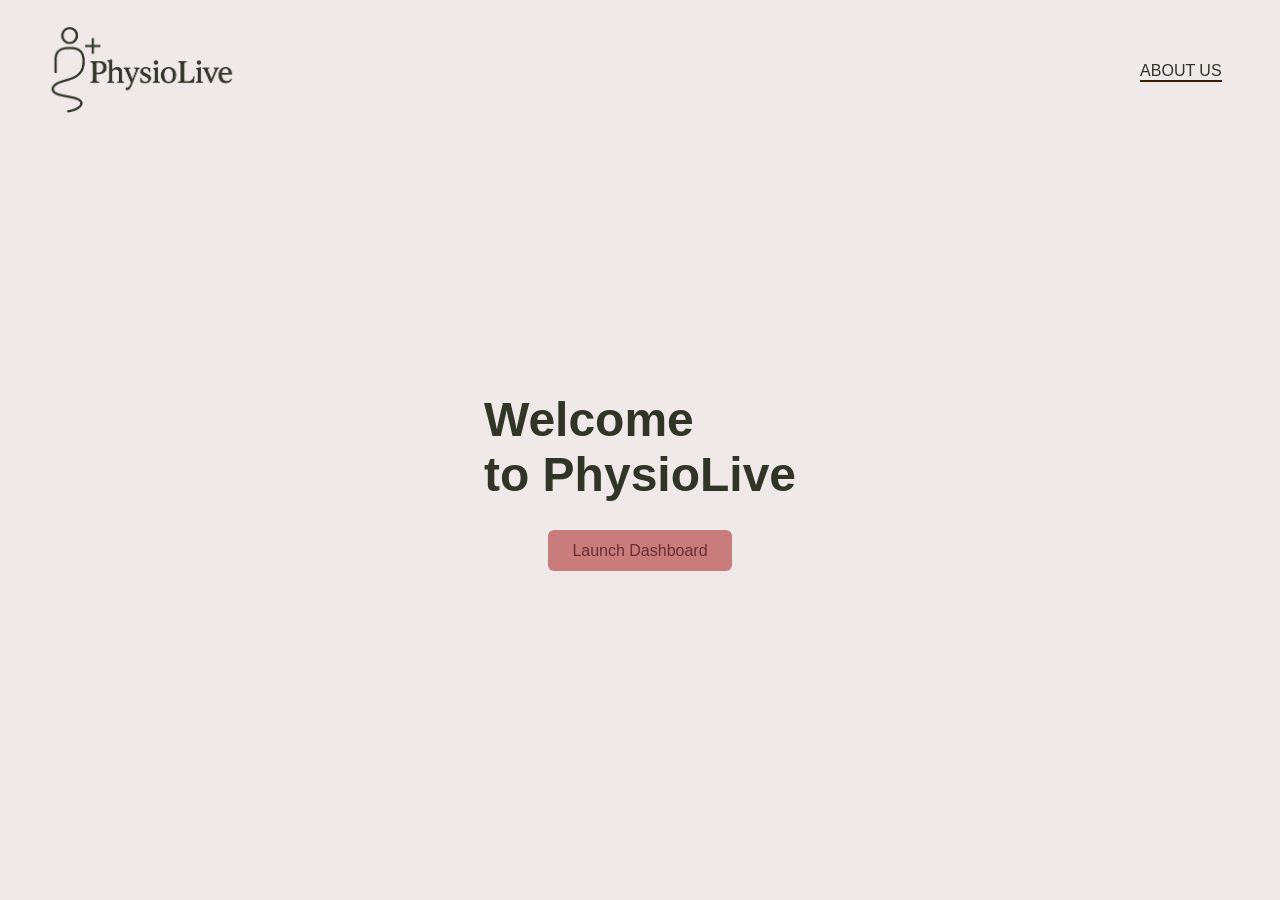
<file: src/index.html>
<!DOCTYPE html>
<html>
<head>
  <title>PhysioLive</title>
  <link rel="stylesheet" href="style.css">
  <meta charset="UTF-8" />
  <meta name="viewport" content="width=device-width, initial-scale=1.0" />
</head>
<body>

  <!-- Navbar -->
  <div class="navbar">
      <div class="navbar-logo">
          <a href="index.html">
              <img src="../assets/physiolive.png" alt="PhysioLive">
          </a>
      </div>
      <div class="navbar-buttons">
          <ul>
              <li><a href="about.html">About Us</a></li>
          </ul>
      </div>
  </div>

  <!-- Main Hero Section -->
  <div class="hero">
    <div class="hero-content">
      <h1>Welcome<br>to PhysioLive</h1>
      <a href="dashboard.html" class="btn-primary">Launch Dashboard</a>
    </div>
  </div>

</body>
</html>
</file>
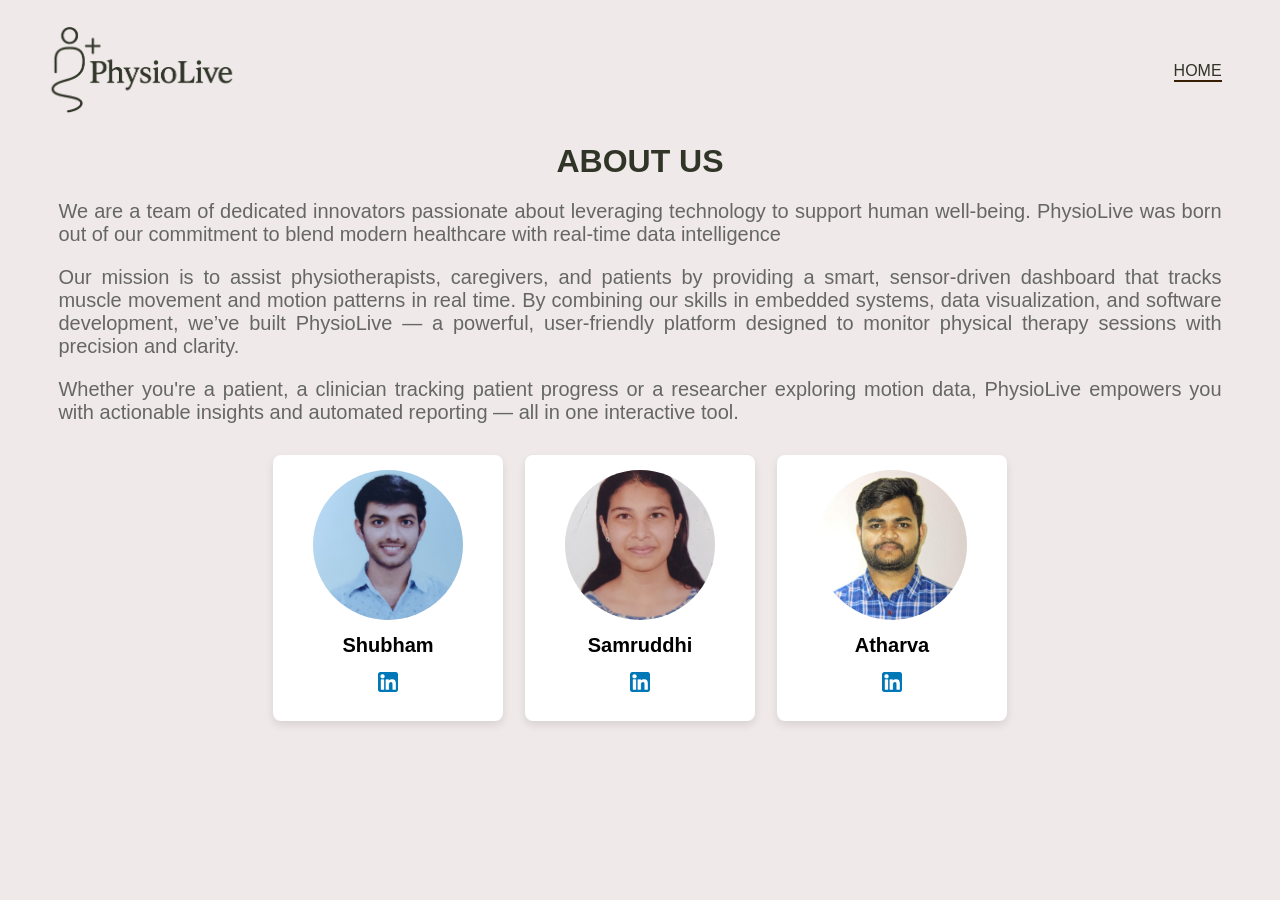
<file: src/about.html>
<!DOCTYPE html>
<html>
<head>
  <title>About Us | PhysioLive</title>
  <link rel="stylesheet" href="style.css">
</head>
<body>
    <div class="navbar">
        <div class="navbar-logo">
            <a href="index.html"><img src="../assets/physiolive.png" alt="PhysioLive"></a>
        </div>
        <div class="navbar-buttons">
            <ul>
                <li><a href="index.html">Home</a></li>
            </ul>
        </div>
    </div>
        <div class="awareness">
            <h1>ABOUT US</h1>
            <p class="description">We are a team of dedicated innovators passionate about leveraging technology to support human well-being. PhysioLive was born out of our commitment to blend modern healthcare with real-time data intelligence</p>
            <p class="description">Our mission is to assist physiotherapists, caregivers, and patients by providing a smart, sensor-driven dashboard that tracks muscle movement and motion patterns in real time. By combining our skills in embedded systems, data visualization, and software development, we’ve built PhysioLive — a powerful, user-friendly platform designed to monitor physical therapy sessions with precision and clarity.</p>
            <p class="description">Whether you're a patient, a clinician tracking patient progress or a researcher exploring motion data, PhysioLive empowers you with actionable insights and automated reporting — all in one interactive tool.</p>
        </div>
        <section>
        <div class="creator">
            <img src="../assets/abt1.jpg" alt="Shubham">
            <h2 style="font-size: 20px; font-style: bold;">Shubham</h2>
            <div class="social-icons">
                <div class="social-icon"><a href="https://www.linkedin.com/pub/dir/Shubham/"><img src="../assets/linkedin.png"></a></div>
            </div>
        </div>

        <div class="creator">
            <img src="../assets/abt2.jpg" alt="Samruddhi">
            <h2 style="font-size: 20px; font-style: bold;">Samruddhi</h2>
            <div class="social-icons">
                <div class="social-icon"><a href="https://www.linkedin.com/pub/dir/Samruddhi/"><img src="../assets/linkedin.png"></a></div>
            </div>
        </div>

         <div class="creator">
            <img src="../assets/abt3.jpg" alt="Atharva">
            <h2 style="font-size: 20px; font-style: bold;">Atharva</h2>
            <div class="social-icons">
                <div class="social-icon"><a href="https://www.linkedin.com/pub/dir/Atharva/"><img src="../assets/linkedin.png"></a></div>
            </div>
        </div>
    </section>
    </div>           
</body>
</html>
</file>
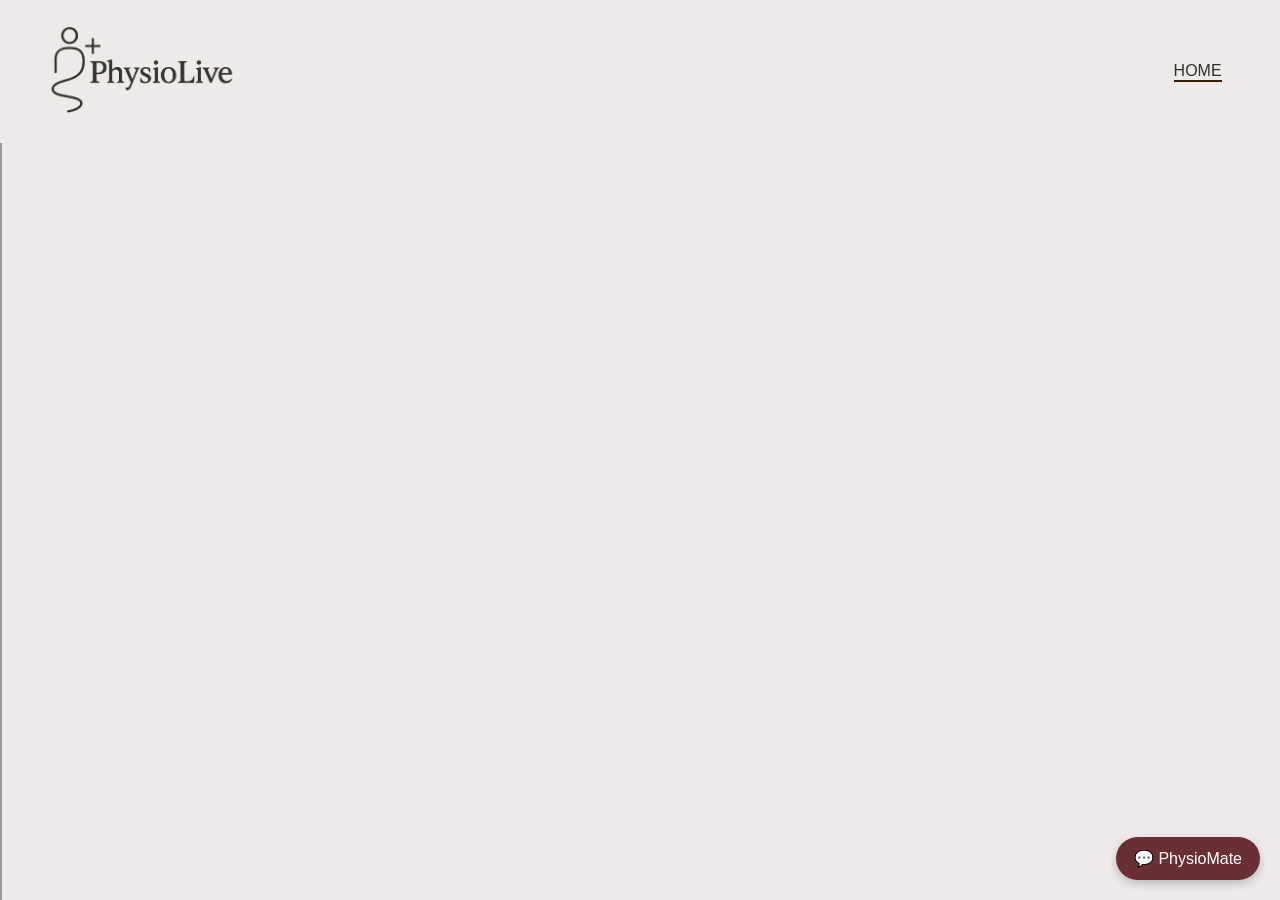
<file: src/dashboard.html>
<!DOCTYPE html>
<html>
<head>
  <title>Dashboard | PhysioLive</title>
  <link rel="stylesheet" href="style.css">
</head>
<body>
    <!-- NAVBAR -->
    <div class="navbar">
        <div class="navbar-logo">
            <a href="index.html"><img src="../assets/physiolive.png" alt="PhysioLive"></a>
        </div>
        <div class="navbar-buttons">
            <ul>
                <li><a href="index.html">Home</a></li>
            </ul>
        </div>
    </div>

    <!-- IFRAME DASHBOARD -->
    <div class="iframe-wrapper">
        <iframe src="http://localhost:8501" width="100%" height="100%"></iframe>
    </div>   

    <!-- CHATBOT BUTTON -->
    <button class="chat-btn" onclick="toggleChat()">💬 PhysioMate</button>

    <!-- CHATBOT POPUP -->
    <div class="chatbox" id="chatbox">
        <div class="chat-header">PhysioMate</div>
        <div class="chat-body" id="chat-body"></div>
        <div class="chat-footer">
            <input type="text" id="user-input" placeholder="Type a message...">
            <button onclick="sendMessage()">Send</button>
        </div>
    </div>

    <!-- CHATBOT SCRIPT -->
    <script>
    let step = 0; // 0 = waiting for hello, 1 = choosing exercise, 2 = chat ended
    const chatBody = document.getElementById('chat-body');
    const inputField = document.getElementById('user-input');

    function toggleChat() {
        const chatbox = document.getElementById('chatbox');
        chatbox.style.display = (chatbox.style.display === 'flex') ? 'none' : 'flex';
    }

    function addMessage(text, sender = 'bot') {
        const msg = document.createElement('div');
        msg.classList.add('message', sender === 'bot' ? 'bot-message' : 'user-message');
        msg.innerHTML = text;
        chatBody.appendChild(msg);
        chatBody.scrollTop = chatBody.scrollHeight;
    }

    function sendMessage() {
        const text = inputField.value.trim();
        if (text === '') return;
        addMessage(text, 'user');
        inputField.value = '';

        // Restart chat if user says "hello"
        if (text.toLowerCase() === 'hello') {
            step = 1; // Reset to choosing exercise
            setTimeout(() => {
                addMessage('Which exercise do you want to do now?<br><div class="exercise-options"><button onclick="selectExercise(\'Right Hand Horizontal Wrist-Up\')">Right Hand Horizontal Wrist-Up</button><button onclick="selectExercise(\'Right Hand Wrist Up–Down\')">Right Hand Wrist Up–Down</button><button onclick="selectExercise(\'Left Arm Horizontal Lift\')">Left Arm Horizontal Lift</button><button onclick="selectExercise(\'Left Arm Vertical Lift\')">Left Arm Vertical Lift</button></div>');
            }, 500);
            return;
        }

        if (step === 0) {
            setTimeout(() => {
                addMessage('Please start by saying "hello".');
            }, 500);
        } else if (step === 2) {
            setTimeout(() => {
                addMessage('Chat ended. Please say "hello" to start again.');
            }, 500);
        }
    }

    function selectExercise(exercise) {
        let details = '';
        if (exercise === 'Right Hand Wrist Up–Down') {
            details = `<b>Right Hand Wrist Up–Down</b><br>
            <img src="../assets/RHWUD.png" alt="Right Hand Wrist Up–Down"><br>
            Steps:<br>1. Sit/stand straight, extend right arm forward with palm facing down.<br>2. Move wrist upward (towards you), hold 2–3 seconds.<br>3. Move wrist downward (away), hold 2–3 seconds.<br>4. Repeat 10–15 times, 2–3 sets, keeping forearm steady.`;
        } else if (exercise === 'Right Hand Horizontal Wrist-Up') {
            details = `<b>Right Hand Horizontal Wrist-Up</b><br>
            <img src="../assets/RHHWU.png" alt="Right Hand Horizontal Wrist-Up"><br>
            Steps:<br>1. Keep right arm straight, palm facing down at shoulder height.<br>2. Bend wrist upward to 90° (fingers pointing to ceiling), hold 2–3 sec.<br>3. Return slowly to starting position.<br>4. Repeat 10–15 times, 2–3 sets, keeping arm steady.`;
        } else if (exercise === 'Left Arm Horizontal Lift') {
            details = `<b>Left Arm Horizontal Lift</b><br>
            <img src="../assets/LAHL.png" alt="Left Arm Horizontal Lift"><br>
            Steps:<br>1. Keep left arm straight out to the side, palm facing down.<br>2. Lift the entire arm upward to 90° (shoulder level), hold 2–3 sec.<br>3. Lower arm slowly back down.<br>4. Repeat 10–15 times, 2–3 sets, with smooth movement.`;
        } else if (exercise === 'Left Arm Vertical Lift') {
            details = `<b>Left Arm Vertical Lift</b><br>
            <img src="../assets/LAVL.png" alt="Left Arm Vertical Lift"><br>
            Steps:<br>1. Stand straight with arm relaxed, pointing downward by your side.<br>2. Slowly raise the arm upward in front till it reaches overhead.<br>3. Hold for 2–3 sec, then lower back down smoothly.<br>4. Repeat 10–15 times, 2–3 sets, without bending the elbow.`;
        }
        addMessage(details);

        setTimeout(() => {
            addMessage('Thank you! Chat ended.');
            step = 2; // End chat
        }, 1000);
    }

    // ✅ Enable sending message on pressing Enter
    inputField.addEventListener('keydown', function (e) {
        if (e.key === 'Enter') {
            e.preventDefault(); // Prevent default newline behavior
            sendMessage();
        }
    });
    </script>
</body>
</html>
</file>
<file: src/style.css>
* {
    margin: 0;
    padding: 0;
    font-family: sans-serif;
}

body {
    background-color: #f0e9e9;
    display: flex;
    flex-direction: column;
    align-items: center;
    width: 100%;
    height: 100vh;
}

/* Navbar */

.navbar {
    width: 94%;
    padding: 25px 0;
    display: flex;
    align-items: center;
    justify-content: space-between;
}

.navbar-logo img {
    width: 200px;
}

.navbar ul li {
    list-style: none;
    display: inline-block;
    margin: 0 20px;
    position: relative;
}

.navbar ul li a {
    text-decoration: none;
    color: #313528;
    text-transform: uppercase;
}

.navbar ul li::after {
    content: '';
    height: 2px;
    width: 100%;
    background: #361f02;
    position: absolute;
    left: 0;
    bottom: -1.5px;
    transition: 0.5s;
}

.navbar ul li:hover::after {
    width: 0;
}

/* Dashboard */

.iframe-wrapper {
    position: relative;
    width: 100%;
    height: 100%;
    overflow: hidden;
    border: none;
}

.iframe-wrapper iframe {
    position: absolute;
    top: -10%;
    left: 0;
    width: 100%;
    height: 115%;
}

/* About Page */

.awareness {
    width: 100%;
    text-align: center;
    color: #000;
}

.awareness h1 {
    color: #313528;
}

.description {
    margin: 20px;
    font-size: 18px;
    color: #666;
    padding-left: 3%;
    padding-right: 3%;
    text-align: center;
}

.awareness p {
    margin: 20px;
    margin-top: 20px;
    font-size: 20px;
    text-align: justify;
}

section {
    display: flex;
    justify-content: space-around;
    flex-wrap: wrap;
}

.creator {
    text-align: center;
    margin: 11px;
    padding: 15px;
    background-color: #fff;
    border-radius: 8px;
    box-shadow: 0 4px 8px rgba(0, 0, 0, 0.1);
    width: 200px;
}

.creator img {
    border-radius: 50%;
    width: 150px;
    height: 150px;
    object-fit: cover;
    margin-bottom: 10px;
}

.social-icons {
    margin-top: 15px;
    display: flex;
    justify-content: center;
}

.social-icon img {
    width: 20px;
    height: 20px;
    border-radius: 10%;
}

/* Homepage Hero */

.hero {
    margin-top: -90px;
    height: calc(100vh - 70px);
    display: flex;
    align-items: center;
    justify-content: center;
    text-align: center;
    padding: 40px;
}

.hero-content {
    max-width: 700px;
}

.hero-content h1 {
    font-size: 3em;
    color: #313528;
    margin-bottom: 40px;
    text-align: left;
}

.btn-primary {
    padding: 12px 24px;
    background-color: #c97c7c;
    color: #6a2e35;
    text-decoration: none;
    font-size: 1rem;
    border-radius: 6px;
    transition: background-color 0.3s ease;
}

.btn-primary:hover {
    background-color: #6a2e35;
    color: white;
}

/* Dashboard Chatbot */

.chat-btn {
position: fixed;
bottom: 20px;
right: 20px;
background: #6a2e35;
color: white;
padding: 12px 18px;
border-radius: 50px;
cursor: pointer;
font-size: 16px;
border: none;
box-shadow: 0 4px 8px rgba(0, 0, 0, 0.2);
z-index: 999;
display: flex;
align-items: center;
gap: 8px;
}

.chatbox {
display: none;
position: fixed;
bottom: 80px;
right: 20px;
width: 320px;
background: white;
border-radius: 10px;
box-shadow: 0 4px 8px rgba(0, 0, 0, 0.3);
overflow: hidden;
flex-direction: column;
z-index: 1000;
}

.chat-header {
background: #6a2e35;
color: white;
padding: 12px;
text-align: center;
font-weight: bold;
}

.chat-body {
padding: 10px;
height: 300px;
overflow-y: auto;
display: flex;
flex-direction: column;
}

.message {
margin: 8px 0;
padding: 8px 12px;
border-radius: 8px;
max-width: 80%;
word-wrap: break-word;
}

.bot-message {
background: #f1f1f1;
align-self: flex-start;
}

.user-message {
background: #6a2e35;
color: white;
align-self: flex-end;
}

.chat-footer {
display: flex;
border-top: 1px solid #ddd;
}

.chat-footer input {
flex: 1;
border: none;
padding: 10px;
font-size: 14px;
}

.chat-footer button {
background: #6a2e35;
color: white;
border: none;
padding: 10px 14px;
cursor: pointer;
}

.exercise-options button {
margin: 4px;
padding: 8px 10px;
border: none;
border-radius: 6px;
background: #6a2e35;
color: white;
cursor: pointer;
font-size: 14px;
}

.chat-body img {
width: 100%;
border-radius: 8px;
margin-top: 8px;
}
</file>
